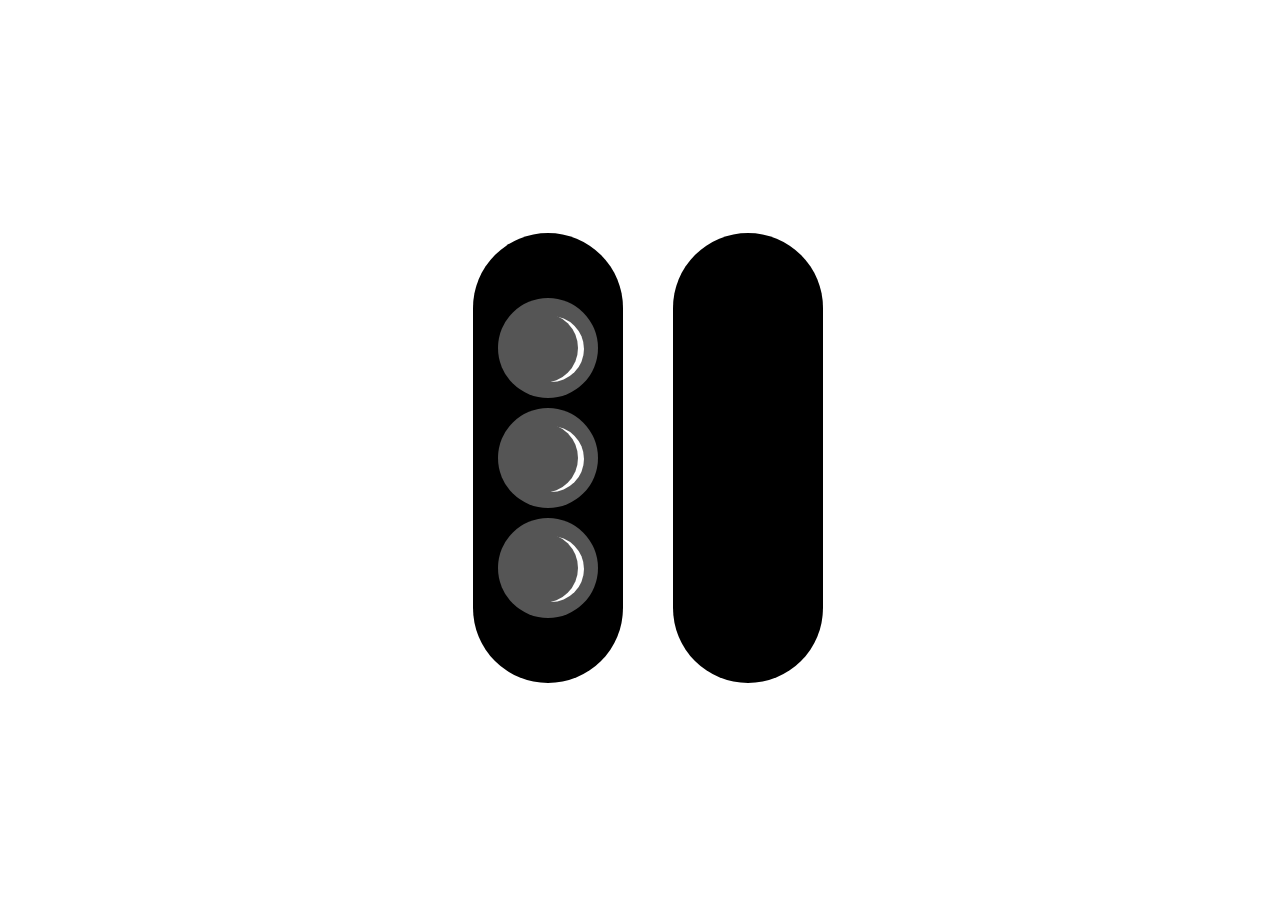
<file: lesson_1/index.html>
<!DOCTYPE html>
<html lang="en">
<head>
    <meta charset="UTF-8">
    <meta name="viewport" content="width=device-width, initial-scale=1.0">
    <title>Document</title>
    <link rel="stylesheet" href="style.css">
</head>
<body>
    
    <div class="block">
        <button id="red-light" class="light"></button>
        <button id="yellow-light" class="light"></button>
        <button id="green-light" class="light"></button>
    </div>
    <div class="block">
        <span id="traffic-text" class="command"></span>
    </div>


    <script src="app.js"></script>
</body>
</html>
</file>
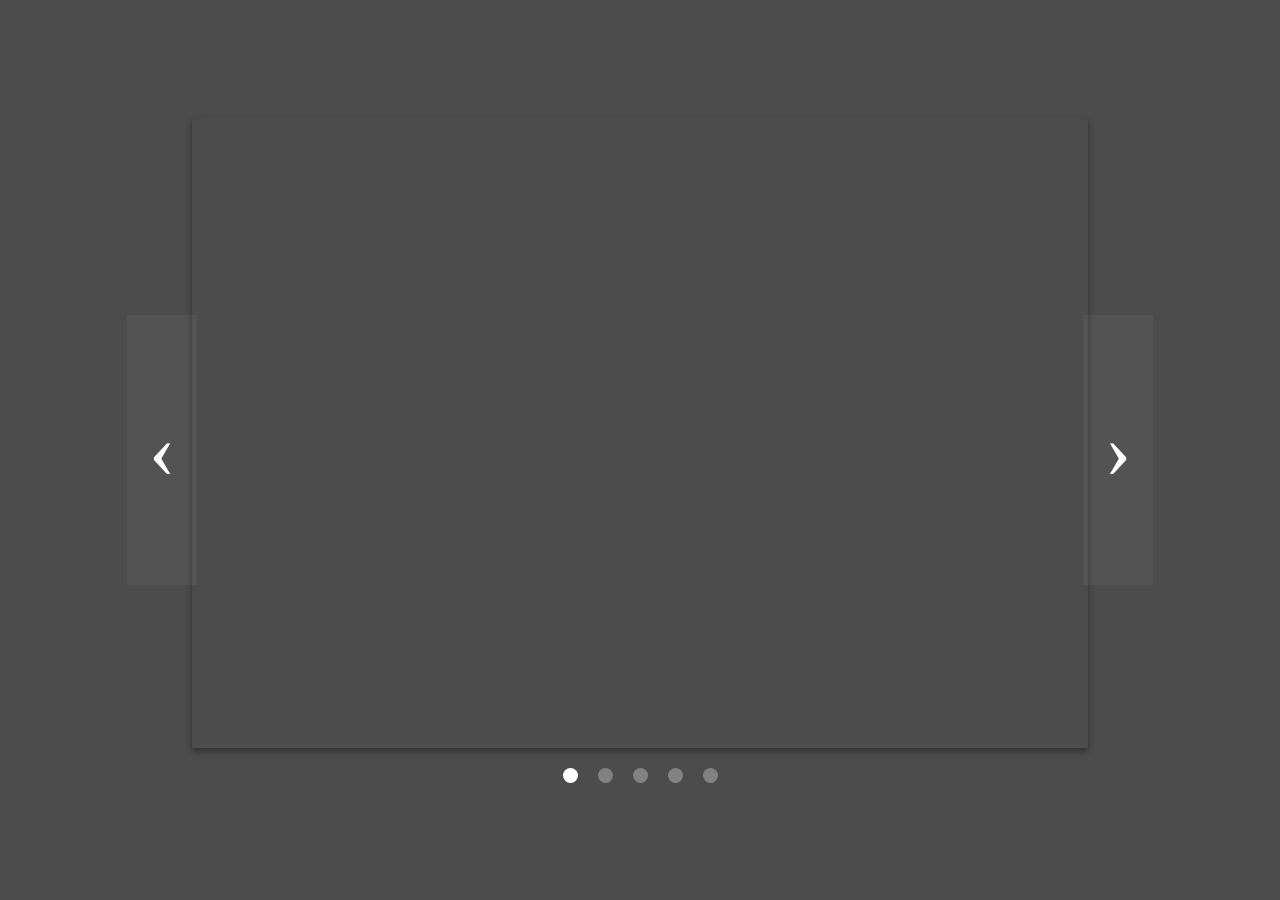
<file: lesson_2/index.html>
<!DOCTYPE html>
<html lang="en">
  <head>
    <meta charset="UTF-8" />
    <meta name="viewport" content="width=device-width, initial-scale=1.0" />
    <title>Document</title>
    <link rel="stylesheet" href="style.css" />
  </head>
  <body>
    <div class="slider-container">
      <div
        class="slide"
        style="
          background-image: url('https://images.unsplash.com/photo-1559087867-ce4c91325525?ixlib=rb-1.2.1&ixid=eyJhcHBfaWQiOjEyMDd9&auto=format&fit=crop&w=2100&q=80');
        "
      ></div>
      <div
        class="slide"
        style="
          background-image: url('https://images.unsplash.com/photo-1522735338363-cc7313be0ae0?ixlib=rb-1.2.1&ixid=eyJhcHBfaWQiOjEyMDd9&auto=format&fit=crop&w=2689&q=80');
        "
      ></div>
      <div
        class="slide"
        style="
          background-image: url('https://images.unsplash.com/photo-1495467033336-2effd8753d51?ixlib=rb-1.2.1&ixid=eyJhcHBfaWQiOjEyMDd9&auto=format&fit=crop&w=2100&q=80');
        "
      ></div>
      <div
        class="slide"
        style="
          background-image: url('https://images.unsplash.com/photo-1511593358241-7eea1f3c84e5?ixlib=rb-1.2.1&ixid=eyJhcHBfaWQiOjEyMDd9&auto=format&fit=crop&w=1934&q=80');
        "
      ></div>
      <div
        class="slide"
        style="
          background-image: url('https://images.unsplash.com/photo-1549880338-65ddcdfd017b?ixlib=rb-1.2.1&ixid=eyJhcHBfaWQiOjEyMDd9&auto=format&fit=crop&w=2100&q=80');
        "
      ></div>
    </div>
    <div id="arrow-back" class="arrow left-arrow">&#8249;</div>
    <div id="arrow-next" class="arrow right-arrow">&#8250;</div>
    <div class="nav">
      <div class="nav-item"></div>
      <div class="nav-item"></div>
      <div class="nav-item"></div>
      <div class="nav-item"></div>
      <div class="nav-item"></div>
    </div>

    <script src="app.js"></script>
  </body>
</html>
</file>
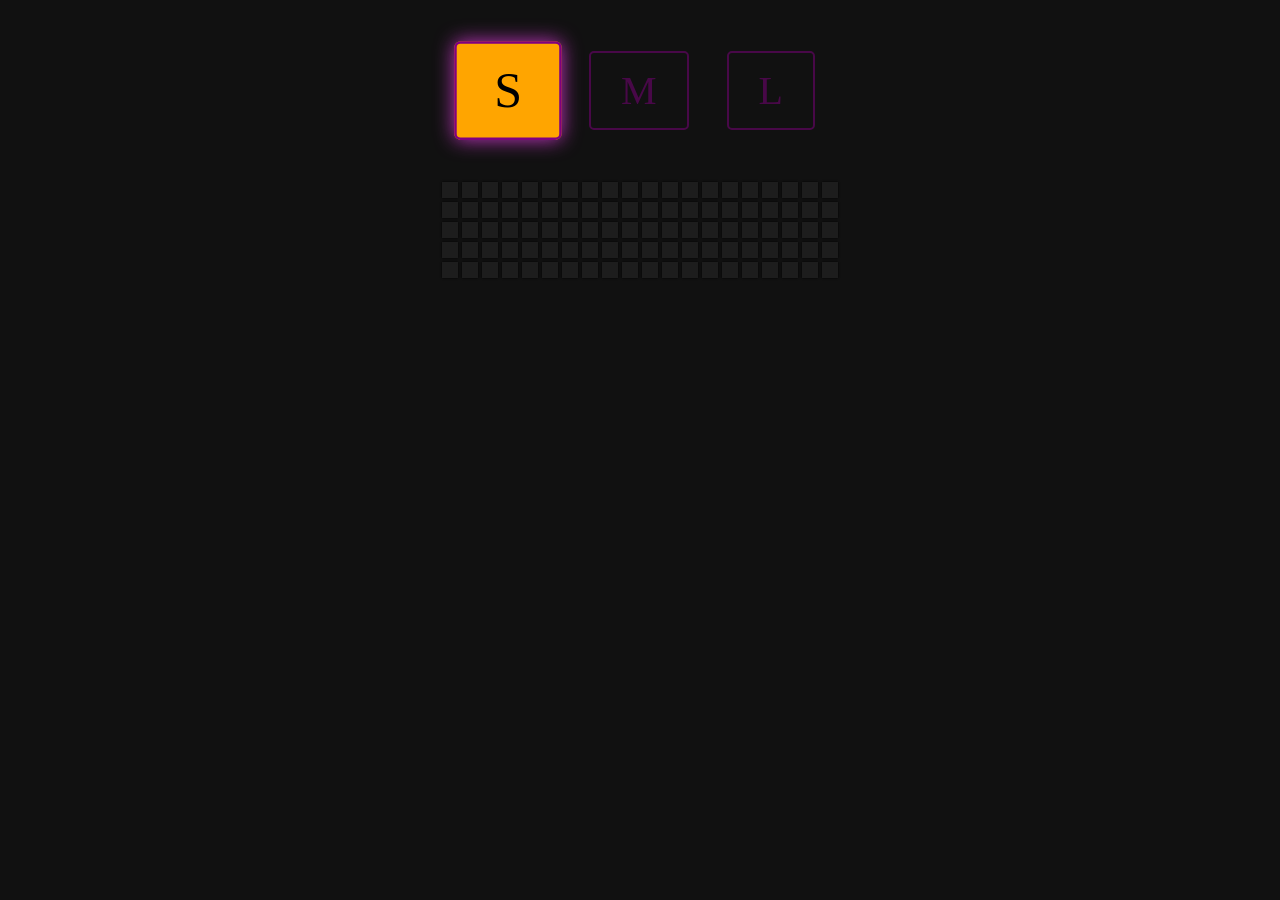
<file: lesson_3/index.html>
<!DOCTYPE html>
<html lang="en">
  <head>
    <meta charset="UTF-8" />
    <meta http-equiv="X-UA-Compatible" content="IE=edge" />
    <meta name="viewport" content="width=device-width, initial-scale=1.0" />
    <title>Document</title>
    <link rel="stylesheet" href="style.css">
  </head>
  <body>
    <div class="panel">
      <div class="panel-item">
        <input id="size-s" type="radio" name="panel" value="s">
        <label for="size-s">S</label>
    </div>
      <div class="panel-item">
        <input id="size-m" type="radio" name="panel" value="m">
        <label for="size-m">M</label>
      </div>
      <div class="panel-item">
        <input id="size-l" type="radio" name="panel" value="l">
        <label for="size-l">L</label>
      </div>
    </div>
    <div id="container">   
    </div>

    <script src="app.js"></script>
  </body>
</html>
</file>
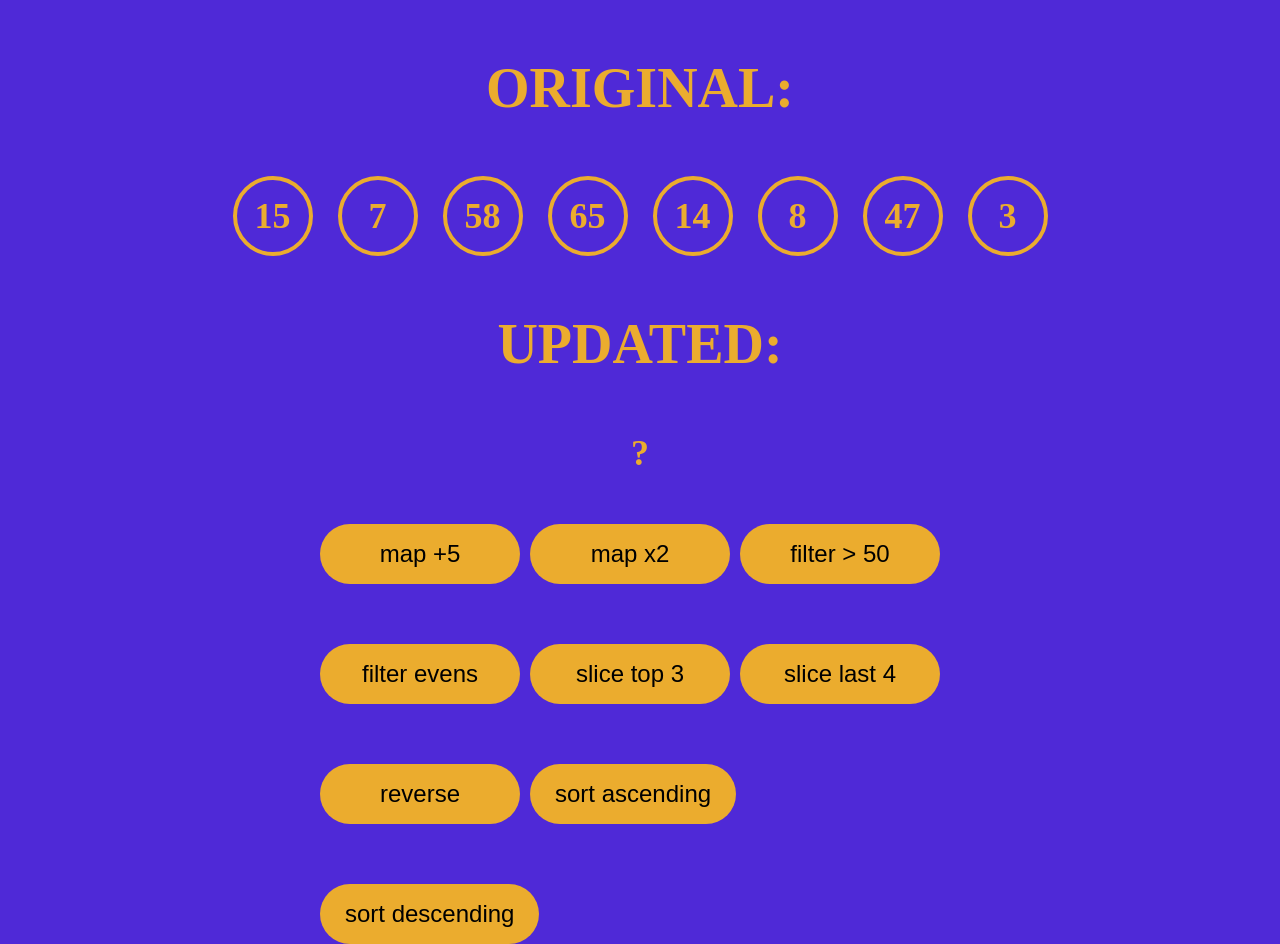
<file: lesson_4/index.html>
<!DOCTYPE html>
<html lang="en">
  <head>
    <meta charset="UTF-8" />
    <meta name="viewport" content="width=device-width, initial-scale=1.0" />
    <title>Document</title>
    <link rel="stylesheet" href="style.css" />
  </head>
  <body>
    <div>
      <p>Original:</p>
      <div id="original" class="array"></div>
    </div>
    <div>
      <p>Updated:</p>
      <div class="array" id="updated">?</div>
    </div>
    <div class="methods">
      <button onclick="map5()">map +5</button>
      <button onclick="mapX2()">map x2</button>
      <button onclick="filterGt50()">filter &gt; 50</button>
      <button onclick="filterEvens()">filter evens</button>
      <button onclick="sliceTop3()">slice top 3</button>
      <button onclick="sliceLast4()">slice last 4</button>
      <button onclick="reverse()">reverse</button>
      <button onclick="sort()">sort ascending</button>
      <button>sort descending</button>
    </div>

    <script src="app.js"></script>
  </body>
</html>
</file>
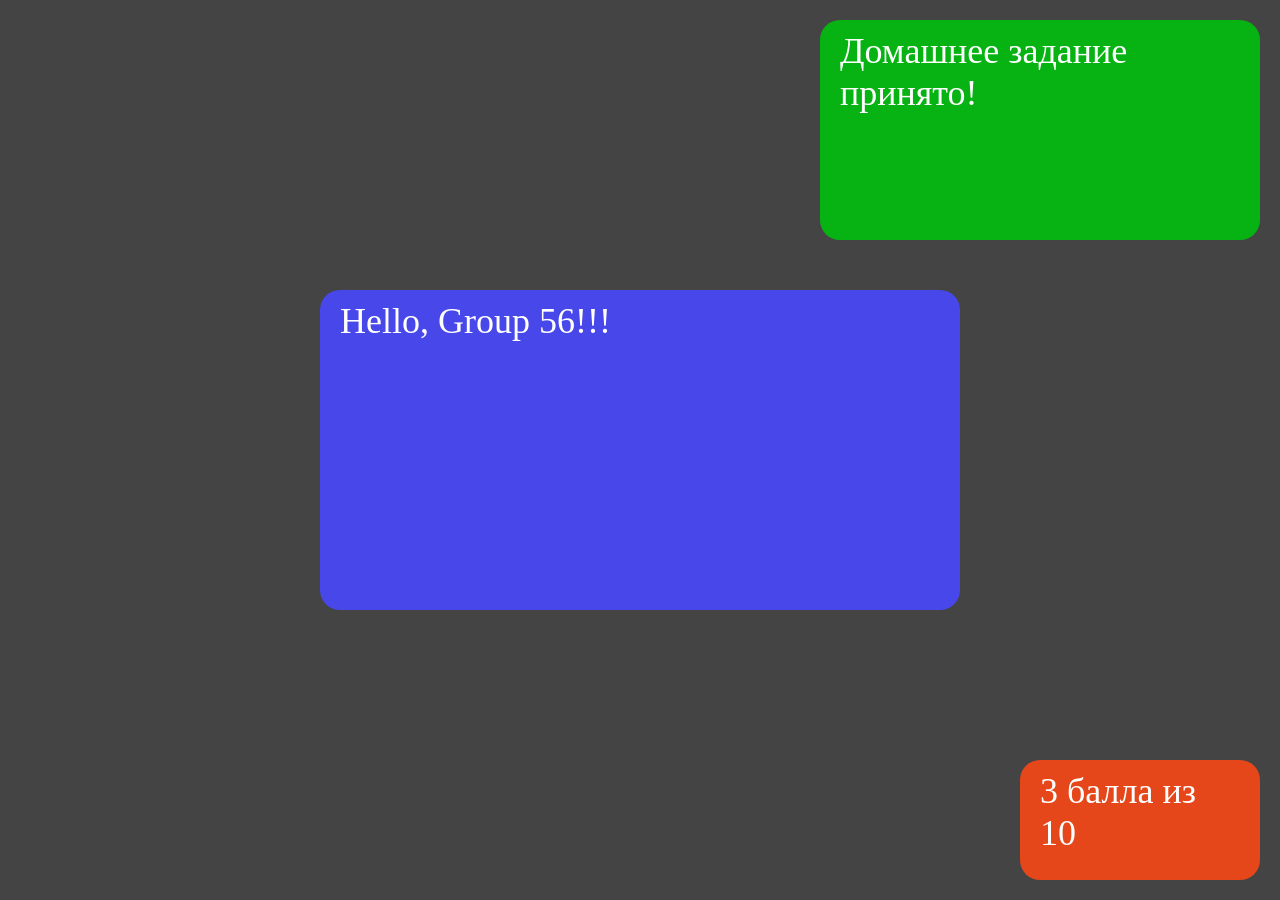
<file: lesson_5/index.html>
<!DOCTYPE html>
<html lang="en">
  <head>
    <meta charset="UTF-8" />
    <meta name="viewport" content="width=device-width, initial-scale=1.0" />
    <title>Document</title>
    <link rel="stylesheet" href="style.css" />
  </head>
  <body>
    <script src="app.js"></script>
  </body>
</html>
</file>
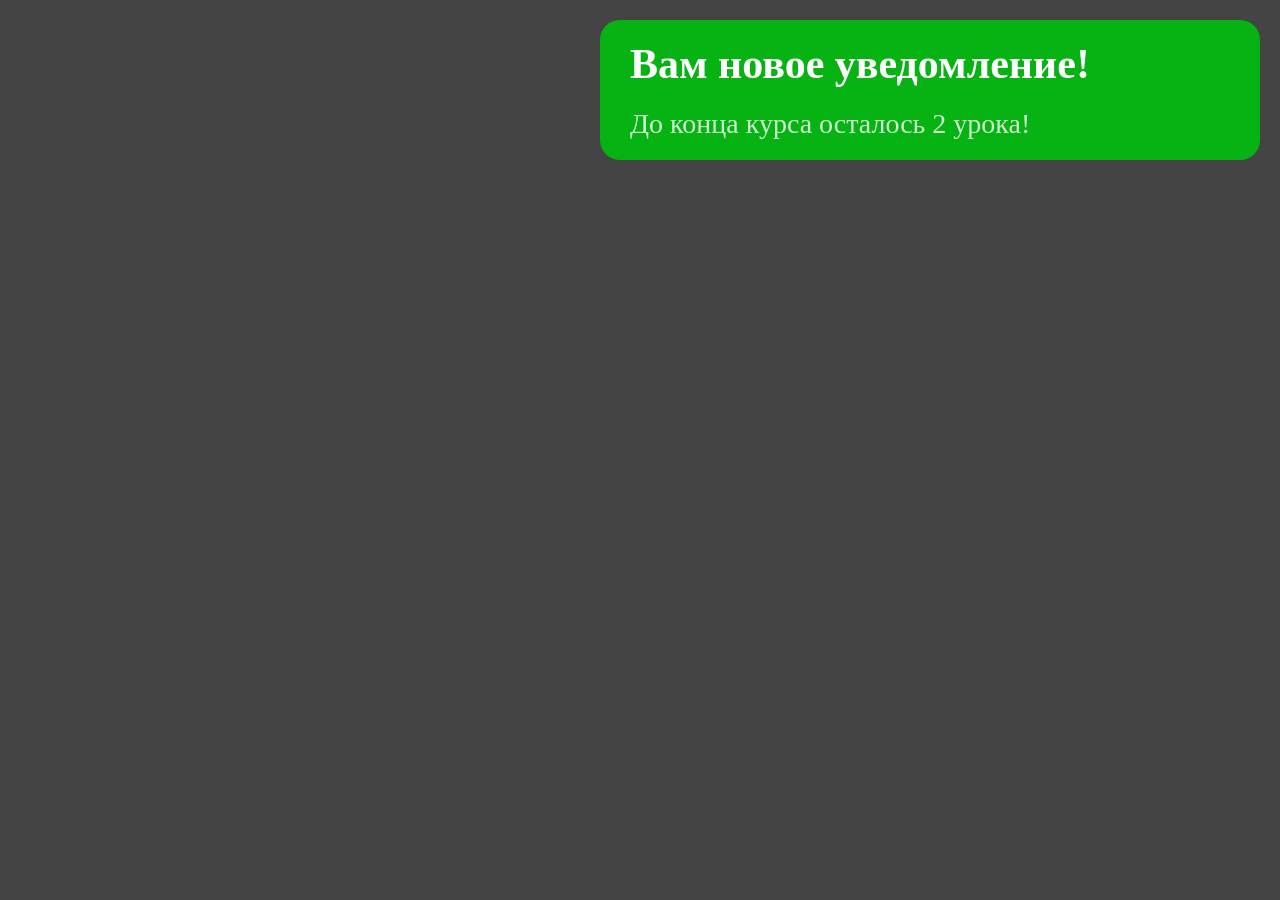
<file: lesson_6/index.html>
<!DOCTYPE html>
<html lang="en">
<head>
    <meta charset="UTF-8">
    <meta name="viewport" content="width=device-width, initial-scale=1.0">
    <title>Document</title>
    <link rel="stylesheet" href="style.css">
</head>
<body>
    <script src="app.js"></script>
</body>
</html>
</file>
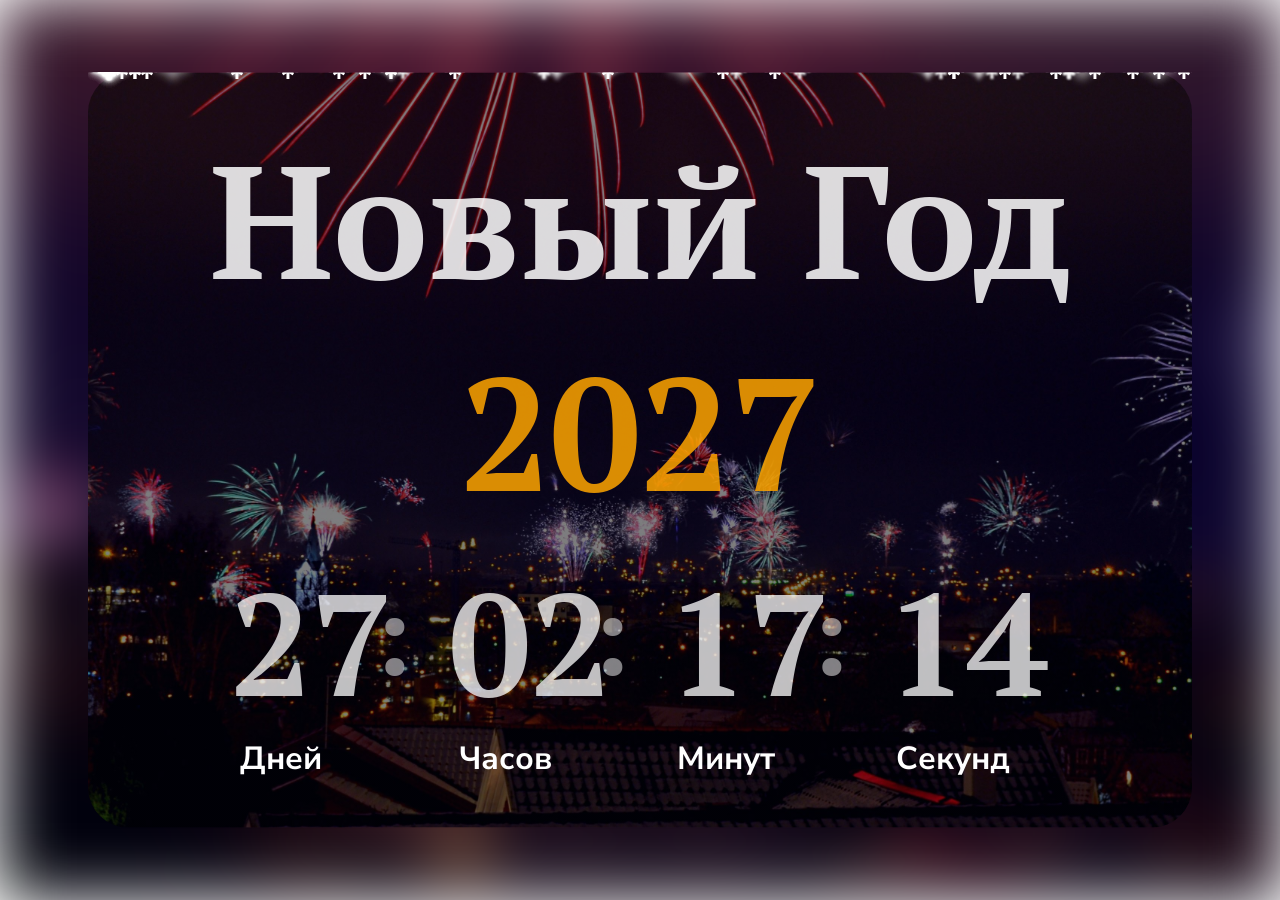
<file: lesson_7/index.html>
<!DOCTYPE html>
<html lang="en">
  <head>
    <meta charset="UTF-8" />
    <meta name="viewport" content="width=device-width, initial-scale=1.0" />
    <title>Document</title>

    <link rel="preconnect" href="https://fonts.googleapis.com" />
    <link rel="preconnect" href="https://fonts.gstatic.com" crossorigin />
    <link
      href="https://fonts.googleapis.com/css2?family=PT+Serif:ital,wght@0,400;0,700;1,400;1,700&display=swap"
      rel="stylesheet"
    />

    <link rel="preconnect" href="https://fonts.googleapis.com" />
    <link rel="preconnect" href="https://fonts.gstatic.com" crossorigin />
    <link
      href="https://fonts.googleapis.com/css2?family=Nunito+Sans:ital,opsz,wght@0,6..12,200..1000;1,6..12,200..1000&family=PT+Serif:ital,wght@0,400;0,700;1,400;1,700&display=swap"
      rel="stylesheet"
    />

    <link rel="stylesheet" href="style.css" />
    <link rel="stylesheet" href="lib/snowflakes/snowflakes.css" />
  </head>
  <body>
    <div class="backdrop"></div>

    <div class="countdown">
      <div id="snowflakes"></div>
      <h1 id="title">Новый Год <span id="title-year"></span></h1>
      <div class="timer">
        <div class="countdown-item">
          <span class="number" id="days">00</span>
          <span class="label">Дней</span>
        </div>
        <div class="countdown-item">
          <span class="number" id="hours">00</span>
          <span class="label">Часов</span>
        </div>
        <div class="countdown-item">
          <span class="number" id="minutes">00</span>
          <span class="label">Минут</span>
        </div>
        <div class="countdown-item">
          <span class="number" id="seconds">00</span>
          <span class="label">Секунд</span>
        </div>
      </div>
    </div>

    <!-- <script
      src="https://cdnjs.cloudflare.com/ajax/libs/moment.js/2.30.1/moment-with-locales.min.js"
      integrity="sha512-4F1cxYdMiAW98oomSLaygEwmCnIP38pb4Kx70yQYqRwLVCs3DbRumfBq82T08g/4LJ/smbFGFpmeFlQgoDccgg=="
      crossorigin="anonymous"
      referrerpolicy="no-referrer"
    ></script> -->

    <script src="lib/moment.js"></script>
    <script src="app.js"></script>
    <script src="lib/snowflakes/snowflakes.js"></script>
  </body>
</html>
</file>
<file: lesson_1/style.css>
body {
  width: 100vw;
  height: 100vh;
  display: flex;
  align-items: center;
  justify-content: center;
  gap: 50px;
}

.block {
  width: 150px;
  height: 50%;
  background-color: black;
  border-radius: 100px;
  display: flex;
  align-items: center;
  justify-content: center;
  flex-direction: column;
  gap: 10px;
}

.block .light {
  width: 100px;
  height: 100px;
  background-color: #555;
  border: none;
  border-radius: 50%;
  position: relative;
  cursor: pointer;

}

.block .light:after {
  content: "";
  width: 70px;
  height: 70px;
  border-radius: 100%;
  position: absolute;
  transform: translate(-50%, -50%);
  box-shadow: 8px 1px 0px -2px white;
  left: 45px;
}

.command {
  font-size: 62px;
  text-orientation: upright;
  writing-mode: vertical-lr;
}
</file>
<file: lesson_2/style.css>
* {
  box-sizing: border-box;
}

body {
  display: flex;
  flex-direction: column;
  align-items: center;
  justify-content: center;
  min-height: 100vh;
  margin: 0;
  padding: 0;
}

body::after {
  content: "";
  background-image: inherit;
  background-position: center center;
  background-size: cover;
  position: absolute;
  top: 0;
  left: 0;
  width: 100vw;
  height: 100vh;
  z-index: -2;
  transition: 2s ease;
}

body::before {
  background-color: rgba(0, 0, 0, 0.7);
  content: "";
  position: absolute;
  top: 0;
  left: 0;
  width: 100vw;
  height: 100vh;
  z-index: -1;
}

.slider-container {
  box-shadow: 0 3px 6px rgba(0, 0, 0, 0.16), 0 3px 6px rgba(0, 0, 0, 0.23);
  position: relative;
  overflow: hidden;
  height: 70vh;
  width: 70vw;
}

.slide {
  background-position: center center;
  background-size: cover;
  position: absolute;
  top: -15vh;
  left: -15vw;
  height: 100vh;
  width: 100vw;
  opacity: 0;
  transition: 0.6s ease;
  z-index: 1;
}

.slide.active {
  opacity: 1;
}

.arrow {
  background-color: rgba(128, 128, 128, 0.15);
  color: #fff;
  cursor: pointer;
  font-size: 80px;
  text-align: center;
  position: fixed;
  top: 50%;
  transform: translateY(-50%);
  user-select: none;
  height: 30%;
  width: 70px;
  display: flex;
  align-items: center;
  justify-content: center;
}

.arrow:hover {
  outline: 0;
  background-color: rgba(128, 128, 128, 0.8);
}

.left-arrow {
  left: calc(15vw - 65px);
}

.right-arrow {
  right: calc(15vw - 65px);
}

.nav {
  padding-top: 20px;
  display: flex;
  gap: 20px;
}

.nav-item {
  width: 15px;
  height: 15px;
  border-radius: 100%;
  background-color: white;
  opacity: 0.3;
}

.nav-item.active {
  opacity: 1;
}
</file>
<file: lesson_3/style.css>
/* @import url("https://fonts.googleapis.com/css?family=Muli&display=swap"); */

* {
  box-sizing: border-box;
}

body {
  background: #111;
  margin: 0;
}

#container {
  display: flex;
  align-items: center;
  justify-content: center;
  margin: 0 auto;
  flex-wrap: wrap;
  max-width: 400px;
  max-height: 80vh;
}

.square {
  background-color: #1d1d1d;
  box-shadow: 0 0 2px #000;
  margin: 2px;
  width: 16px;
  height: 16px;
  transition: 5s ease;
}

.square:hover {
  transition-duration: 0s;
}

/* INSERT CSS HERE */

.panel {
  height: 20vh;
  width: 350px;
  display: flex;
  justify-content: space-between;
  align-items: center;
  margin: 0 auto;
}

.panel-item:has(input:checked) {
  transform: scale(1.25);
  opacity: 1;
}

.panel-item {
  opacity: 0.5;
}

.panel-item label {
  padding: 15px 30px;
  color: purple;
  border-radius: 5px;
  border: 2px solid purple;
  cursor: pointer;
  font-size: 2.5rem;
}

.panel-item input[type="radio"] {
  display: none;
}

.panel-item input[type="radio"]:checked ~ label {
  color: black;
  background-color: orange;
  box-shadow: 0px 0px 15px 0px rgba(189, 53, 189, 1);
}
</file>
<file: lesson_4/style.css>
* {
  box-sizing: border-box;
}

body {
  padding: 0;
  margin: 0;
  background-color: #4f29d7;
  color: #ebac2e;
  font-weight: 600;
  font-size: 36px;
  display: flex;
  flex-direction: column;
  align-items: center;
  text-transform: uppercase;
}

body div {
  display: flex;
  flex-direction: column;
  align-items: center;
}

body p {
  font-size: 56px;
}

.array {
  display: flex;
  flex-direction: row;
  gap: 25px;
}

.array-item {
  width: 80px;
  height: 80px;
  display: flex;
  align-items: center;
  justify-content: center;
  border: 4px solid #ebac2e;
  border-radius: 100px;
}

.methods {
  width: 50%;
  gap: 10px;
  display: flex;
  flex-direction: row;
  flex-wrap: wrap;
}

.methods button {
  min-width: 200px;
  height: 60px;
  font-size: 24px;
  background-color: #ebac2e;
  border: none;
  outline: none;
  border-radius: 40px;
  padding: 0 25px;
  cursor: pointer;
  margin-top: 50px;
}
</file>
<file: lesson_5/style.css>
body {
  background-color: #444;
}

.popup {
  background-color: white;
  color: black;
  padding: 10px 20px;
  /* border: 3px solid #eee; */
  border-radius: 20px;
  position: fixed;

  font-size: 36px;
}

.popup.small {
  width: 200px;
  height: 100px;
}

.popup.medium {
  width: 400px;
  height: 200px;
}

.popup.large {
  width: 600px;
  height: 300px;
}

.popup.info {
  background-color: #4747ea;
  color: white;
}
.popup.error {
  background-color: #e5461a;
  color: white;
}
.popup.success {
  background-color: #07b313;
  color: white;
}
.popup.warning {
  background-color: #e5c319;
  color: white;
}

.popup.center {
  top: 50%;
  left: 50%;
  transform: translate(-50%, -50%);
}
.popup.top-right {
  top: 20px;
  right: 20px;
}
.popup.bottom-right {
  bottom: 20px;
  right: 20px;
}
</file>
<file: lesson_6/style.css>
body {
  background-color: #444;
}

.popup {
  background-color: white;
  color: black;
  padding: 20px 30px;
  border-radius: 20px;
  position: fixed;

  font-size: 36px;
  display: flex;
  flex-direction: column;
  gap: 20px;
}

.popup.small {
  width: 200px;
  height: 100px;
}

.popup.medium {
  width: 400px;
  height: 200px;
}

.popup.large {
  width: 600px;
  max-height: 300px;
}

.popup.info {
  background-color: #4747ea;
  color: white;
}
.popup.error {
  background-color: #e5461a;
  color: white;
}
.popup.success {
  background-color: #07b313;
  color: white;
}
.popup.warning {
  background-color: #e5c319;
  color: white;
}

.popup.center {
  top: 50%;
  left: 50%;
  transform: translate(-50%, -50%);
}
.popup.top-right {
  top: 20px;
  right: 20px;
}
.popup.bottom-right {
  bottom: 20px;
  right: 20px;
}

.popup-title {
  font-weight: 800;
  font-size: 42px;
}

.popup-text {
  font-weight: 500;
  font-size: 28px;
  opacity: 0.8;
}

.popup.hide {
  animation: hide 1.5s ease-in-out forwards;
}

@keyframes hide {
  100% {
    transform: translateX(500%);
  }
}
</file>
<file: lesson_7/style.css>
body {
  padding: 0;
  margin: 0;
  overflow: hidden;
  position: relative;
  width: 100vw;
  height: 100vh;
  font-family: "Nunito Sans", sans-serif;
}

.backdrop {
  width: 100vw;
  height: 100vh;
  display: flex;
  align-items: center;
  justify-content: center;
  z-index: 1;
  filter: blur(2rem);
  top: 0;
  left: 0;
}

.backdrop,
.countdown {
  position: absolute;
  background-image: url("./background.jpg");
  background-repeat: no-repeat;
  background-size: cover;
  background-position: center;
}

.countdown {
  top: 50%;
  left: 50%;
  transform: translate(-50%, -50%);
  height: 75vh;
  width: 80vw;
  z-index: 10;
  border-radius: 40px;
  display: flex;
  align-items: center;
  justify-content: space-evenly;
  flex-direction: column;
  background-image: linear-gradient(rgba(0, 0, 0, 0.5), rgba(0, 0, 0, 0.5)),
    url("./background.jpg");
  background-repeat: no-repeat;
  background-size: cover;
  background-position: center;
  padding: 40px;
}

h1 {
  color: white;
  text-align: center;
  margin: 0;
  padding: 0;
  font-size: 10rem;
  font-family: "PT Serif", serif;
  opacity: 0.85;
}

h2 {
  font-size: 2rem;
  color: white;
  text-align: center;
  margin: 0;
  padding: 0;
}

.timer {
  display: flex;
  align-items: center;
  justify-content: space-between;
  height: 40%;
  width: 80%;
}

.countdown-item {
  display: flex;
  flex-direction: column;
  align-items: start;
  justify-content: center;
  width: 20%;
  height: 100%;
  color: white;
  position: relative;
  opacity: 1;
}

.countdown-item::after {
  content: ":";
  position: absolute;
  right: -10%;
  top: 50%;
  transform: translateY(-70%);
  font-size: 7rem;
  color: white;
  opacity: 0.5;
  font-family: "PT Serif", serif;
  font-weight: 700;
  animation: blink 2s linear infinite;
}

.countdown-item:last-child::after {
    content: "";
}

@keyframes blink {
    0% {
        opacity: 0;
    }
    20% {
        opacity: 0.5;
    }  
    50% {
        opacity: 1;
    }
    75%{
        opacity: 0.5;
    }
    100% {
        opacity: 0;
    }
}

.countdown-item .label {
  font-size: 2rem;
  margin: 0;
  padding: 0 0 0 10px;
  color: white;
  text-align: center;
  font-weight: 700;
}

.countdown-item .number {
  font-size: 9rem;
  font-weight: 900;
  font-family: "PT Serif", serif;
  margin: 0;
  padding: 0;
  color: white;
  opacity: 0.75;
}

#title-year {
    color: orange;
}
</file>
<file: lesson_7/lib/snowflakes/snowflakes.css>
#snowflakes {
	position: absolute;
	top: 0;
	left: 0;
	width: 100%;
	height: 100%;
	overflow: hidden;
}

#snowflakes > * {
	font-size: 50px;
	color: white;
	position: absolute;
	top: -5vh;
}

@keyframes snowfall {
	0% {
		transform: translate3d(var(--left-ini), 0, 0);
	}

	100% {
		transform: translate3d(var(--left-end), 110vh, 0);
	}
}

.snow:nth-child(2n) {
	filter: blur(1px);
	font-size: 40px;
}

.snow:nth-child(6n) {
	filter: blur(2px);
	font-size: 30px;
}

.snow:nth-child(10n) {
	filter: blur(5px);
	font-size: 30px;
}

.snow:nth-child(1) {
	--size: 0.8vw;
	--left-ini: 0vw;
	--left-end: -1vw;
	left: 70vw;
	animation: snowfall 9s linear infinite;
	animation-delay: -1s;
}

.snow:nth-child(2) {
	--size: 0.2vw;
	--left-ini: -7vw;
	--left-end: 10vw;
	left: 65vw;
	animation: snowfall 15s linear infinite;
	animation-delay: -8s;
}

.snow:nth-child(3) {
	--size: 1vw;
	--left-ini: 6vw;
	--left-end: 6vw;
	left: 1vw;
	animation: snowfall 9s linear infinite;
	animation-delay: -7s;
}

.snow:nth-child(4) {
	--size: 0.2vw;
	--left-ini: -3vw;
	--left-end: 9vw;
	left: 88vw;
	animation: snowfall 14s linear infinite;
	animation-delay: -5s;
}

.snow:nth-child(5) {
	--size: 0.4vw;
	--left-ini: -2vw;
	--left-end: -9vw;
	left: 74vw;
	animation: snowfall 6s linear infinite;
	animation-delay: -4s;
}

.snow:nth-child(6) {
	--size: 0.2vw;
	--left-ini: 5vw;
	--left-end: 1vw;
	left: 35vw;
	animation: snowfall 6s linear infinite;
	animation-delay: -7s;
}

.snow:nth-child(7) {
	--size: 0.4vw;
	--left-ini: -2vw;
	--left-end: -1vw;
	left: 27vw;
	animation: snowfall 10s linear infinite;
	animation-delay: -8s;
}

.snow:nth-child(8) {
	--size: 1vw;
	--left-ini: -9vw;
	--left-end: -2vw;
	left: 69vw;
	animation: snowfall 8s linear infinite;
	animation-delay: -8s;
}

.snow:nth-child(9) {
	--size: 0.2vw;
	--left-ini: -1vw;
	--left-end: -5vw;
	left: 84vw;
	animation: snowfall 11s linear infinite;
	animation-delay: -6s;
}

.snow:nth-child(10) {
	--size: 0.2vw;
	--left-ini: 7vw;
	--left-end: -9vw;
	left: 82vw;
	animation: snowfall 10s linear infinite;
	animation-delay: -3s;
}

.snow:nth-child(11) {
	--size: 0.6vw;
	--left-ini: -2vw;
	--left-end: -1vw;
	left: 48vw;
	animation: snowfall 10s linear infinite;
	animation-delay: -1s;
}

.snow:nth-child(12) {
	--size: 0.2vw;
	--left-ini: 5vw;
	--left-end: 6vw;
	left: 39vw;
	animation: snowfall 15s linear infinite;
	animation-delay: -8s;
}

.snow:nth-child(13) {
	--size: 0.2vw;
	--left-ini: 6vw;
	--left-end: 5vw;
	left: 3vw;
	animation: snowfall 9s linear infinite;
	animation-delay: -8s;
}

.snow:nth-child(14) {
	--size: 0.8vw;
	--left-ini: -5vw;
	--left-end: -2vw;
	left: 49vw;
	animation: snowfall 11s linear infinite;
	animation-delay: -8s;
}

.snow:nth-child(15) {
	--size: 0.6vw;
	--left-ini: 10vw;
	--left-end: 4vw;
	left: 77vw;
	animation: snowfall 7s linear infinite;
	animation-delay: -4s;
}

.snow:nth-child(16) {
	--size: 0.8vw;
	--left-ini: -3vw;
	--left-end: 1vw;
	left: 86vw;
	animation: snowfall 14s linear infinite;
	animation-delay: -8s;
}

.snow:nth-child(17) {
	--size: 1vw;
	--left-ini: 6vw;
	--left-end: -7vw;
	left: 18vw;
	animation: snowfall 9s linear infinite;
	animation-delay: -6s;
}

.snow:nth-child(18) {
	--size: 1vw;
	--left-ini: -9vw;
	--left-end: 4vw;
	left: 64vw;
	animation: snowfall 13s linear infinite;
	animation-delay: -7s;
}

.snow:nth-child(19) {
	--size: 1vw;
	--left-ini: 2vw;
	--left-end: -7vw;
	left: 52vw;
	animation: snowfall 15s linear infinite;
	animation-delay: -9s;
}

.snow:nth-child(20) {
	--size: 0.4vw;
	--left-ini: 0vw;
	--left-end: 8vw;
	left: 5vw;
	animation: snowfall 8s linear infinite;
	animation-delay: -9s;
}

.snow:nth-child(21) {
	--size: 0.6vw;
	--left-ini: -9vw;
	--left-end: -2vw;
	left: 10vw;
	animation: snowfall 12s linear infinite;
	animation-delay: -3s;
}

.snow:nth-child(22) {
	--size: 0.8vw;
	--left-ini: -3vw;
	--left-end: -8vw;
	left: 54vw;
	animation: snowfall 11s linear infinite;
	animation-delay: -9s;
}

.snow:nth-child(23) {
	--size: 0.6vw;
	--left-ini: -7vw;
	--left-end: -8vw;
	left: 20vw;
	animation: snowfall 6s linear infinite;
	animation-delay: -3s;
}

.snow:nth-child(24) {
	--size: 0.4vw;
	--left-ini: 10vw;
	--left-end: -4vw;
	left: 68vw;
	animation: snowfall 10s linear infinite;
	animation-delay: -8s;
}

.snow:nth-child(25) {
	--size: 1vw;
	--left-ini: 3vw;
	--left-end: 5vw;
	left: 90vw;
	animation: snowfall 7s linear infinite;
	animation-delay: -9s;
}

.snow:nth-child(26) {
	--size: 1vw;
	--left-ini: -7vw;
	--left-end: 5vw;
	left: 71vw;
	animation: snowfall 13s linear infinite;
	animation-delay: -2s;
}

.snow:nth-child(27) {
	--size: 0.6vw;
	--left-ini: 9vw;
	--left-end: 4vw;
	left: 2vw;
	animation: snowfall 15s linear infinite;
	animation-delay: -5s;
}

.snow:nth-child(28) {
	--size: 1vw;
	--left-ini: -5vw;
	--left-end: 3vw;
	left: 23vw;
	animation: snowfall 12s linear infinite;
	animation-delay: -1s;
}

.snow:nth-child(29) {
	--size: 0.4vw;
	--left-ini: -2vw;
	--left-end: -1vw;
	left: 39vw;
	animation: snowfall 14s linear infinite;
	animation-delay: -9s;
}

.snow:nth-child(30) {
	--size: 0.6vw;
	--left-ini: -9vw;
	--left-end: -5vw;
	left: 76vw;
	animation: snowfall 10s linear infinite;
	animation-delay: -5s;
}

.snow:nth-child(31) {
	--size: 0.4vw;
	--left-ini: -5vw;
	--left-end: 3vw;
	left: 14vw;
	animation: snowfall 8s linear infinite;
	animation-delay: -5s;
}

.snow:nth-child(32) {
	--size: 0.2vw;
	--left-ini: 5vw;
	--left-end: -1vw;
	left: 86vw;
	animation: snowfall 10s linear infinite;
	animation-delay: -9s;
}

.snow:nth-child(33) {
	--size: 0.4vw;
	--left-ini: -3vw;
	--left-end: 10vw;
	left: 66vw;
	animation: snowfall 6s linear infinite;
	animation-delay: -6s;
}

.snow:nth-child(34) {
	--size: 1vw;
	--left-ini: -3vw;
	--left-end: 6vw;
	left: 75vw;
	animation: snowfall 14s linear infinite;
	animation-delay: -9s;
}

.snow:nth-child(35) {
	--size: 1vw;
	--left-ini: -6vw;
	--left-end: 7vw;
	left: 22vw;
	animation: snowfall 7s linear infinite;
	animation-delay: -5s;
}

.snow:nth-child(36) {
	--size: 1vw;
	--left-ini: 3vw;
	--left-end: 4vw;
	left: 10vw;
	animation: snowfall 11s linear infinite;
	animation-delay: -10s;
}

.snow:nth-child(37) {
	--size: 0.6vw;
	--left-ini: 2vw;
	--left-end: 10vw;
	left: 95vw;
	animation: snowfall 13s linear infinite;
	animation-delay: -6s;
}

.snow:nth-child(38) {
	--size: 0.8vw;
	--left-ini: 5vw;
	--left-end: 8vw;
	left: 34vw;
	animation: snowfall 9s linear infinite;
	animation-delay: -10s;
}

.snow:nth-child(39) {
	--size: 0.8vw;
	--left-ini: 4vw;
	--left-end: 0vw;
	left: 80vw;
	animation: snowfall 11s linear infinite;
	animation-delay: -2s;
}

.snow:nth-child(40) {
	--size: 0.8vw;
	--left-ini: 1vw;
	--left-end: -7vw;
	left: 45vw;
	animation: snowfall 11s linear infinite;
	animation-delay: -4s;
}

.snow:nth-child(41) {
	--size: 0.2vw;
	--left-ini: 9vw;
	--left-end: 10vw;
	left: 82vw;
	animation: snowfall 8s linear infinite;
	animation-delay: -2s;
}

.snow:nth-child(42) {
	--size: 1vw;
	--left-ini: 9vw;
	--left-end: -9vw;
	left: 22vw;
	animation: snowfall 10s linear infinite;
	animation-delay: -6s;
}

.snow:nth-child(43) {
	--size: 0.6vw;
	--left-ini: 5vw;
	--left-end: 8vw;
	left: 66vw;
	animation: snowfall 11s linear infinite;
	animation-delay: -1s;
}

.snow:nth-child(44) {
	--size: 0.6vw;
	--left-ini: -5vw;
	--left-end: -2vw;
	left: 75vw;
	animation: snowfall 12s linear infinite;
	animation-delay: -4s;
}

.snow:nth-child(45) {
	--size: 0.2vw;
	--left-ini: 0vw;
	--left-end: 3vw;
	left: 2vw;
	animation: snowfall 7s linear infinite;
	animation-delay: -5s;
}

.snow:nth-child(46) {
	--size: 0.2vw;
	--left-ini: 8vw;
	--left-end: -3vw;
	left: 94vw;
	animation: snowfall 8s linear infinite;
	animation-delay: -9s;
}

.snow:nth-child(47) {
	--size: 0.6vw;
	--left-ini: -6vw;
	--left-end: -9vw;
	left: 95vw;
	animation: snowfall 11s linear infinite;
	animation-delay: -4s;
}

.snow:nth-child(48) {
	--size: 0.2vw;
	--left-ini: -5vw;
	--left-end: 6vw;
	left: 34vw;
	animation: snowfall 10s linear infinite;
	animation-delay: -6s;
}

.snow:nth-child(49) {
	--size: 0.8vw;
	--left-ini: 4vw;
	--left-end: 8vw;
	left: 22vw;
	animation: snowfall 12s linear infinite;
	animation-delay: -10s;
}

.snow:nth-child(50) {
	--size: 0.2vw;
	--left-ini: -4vw;
	--left-end: 4vw;
	left: 100vw;
	animation: snowfall 14s linear infinite;
	animation-delay: -9s;
}
</file>
